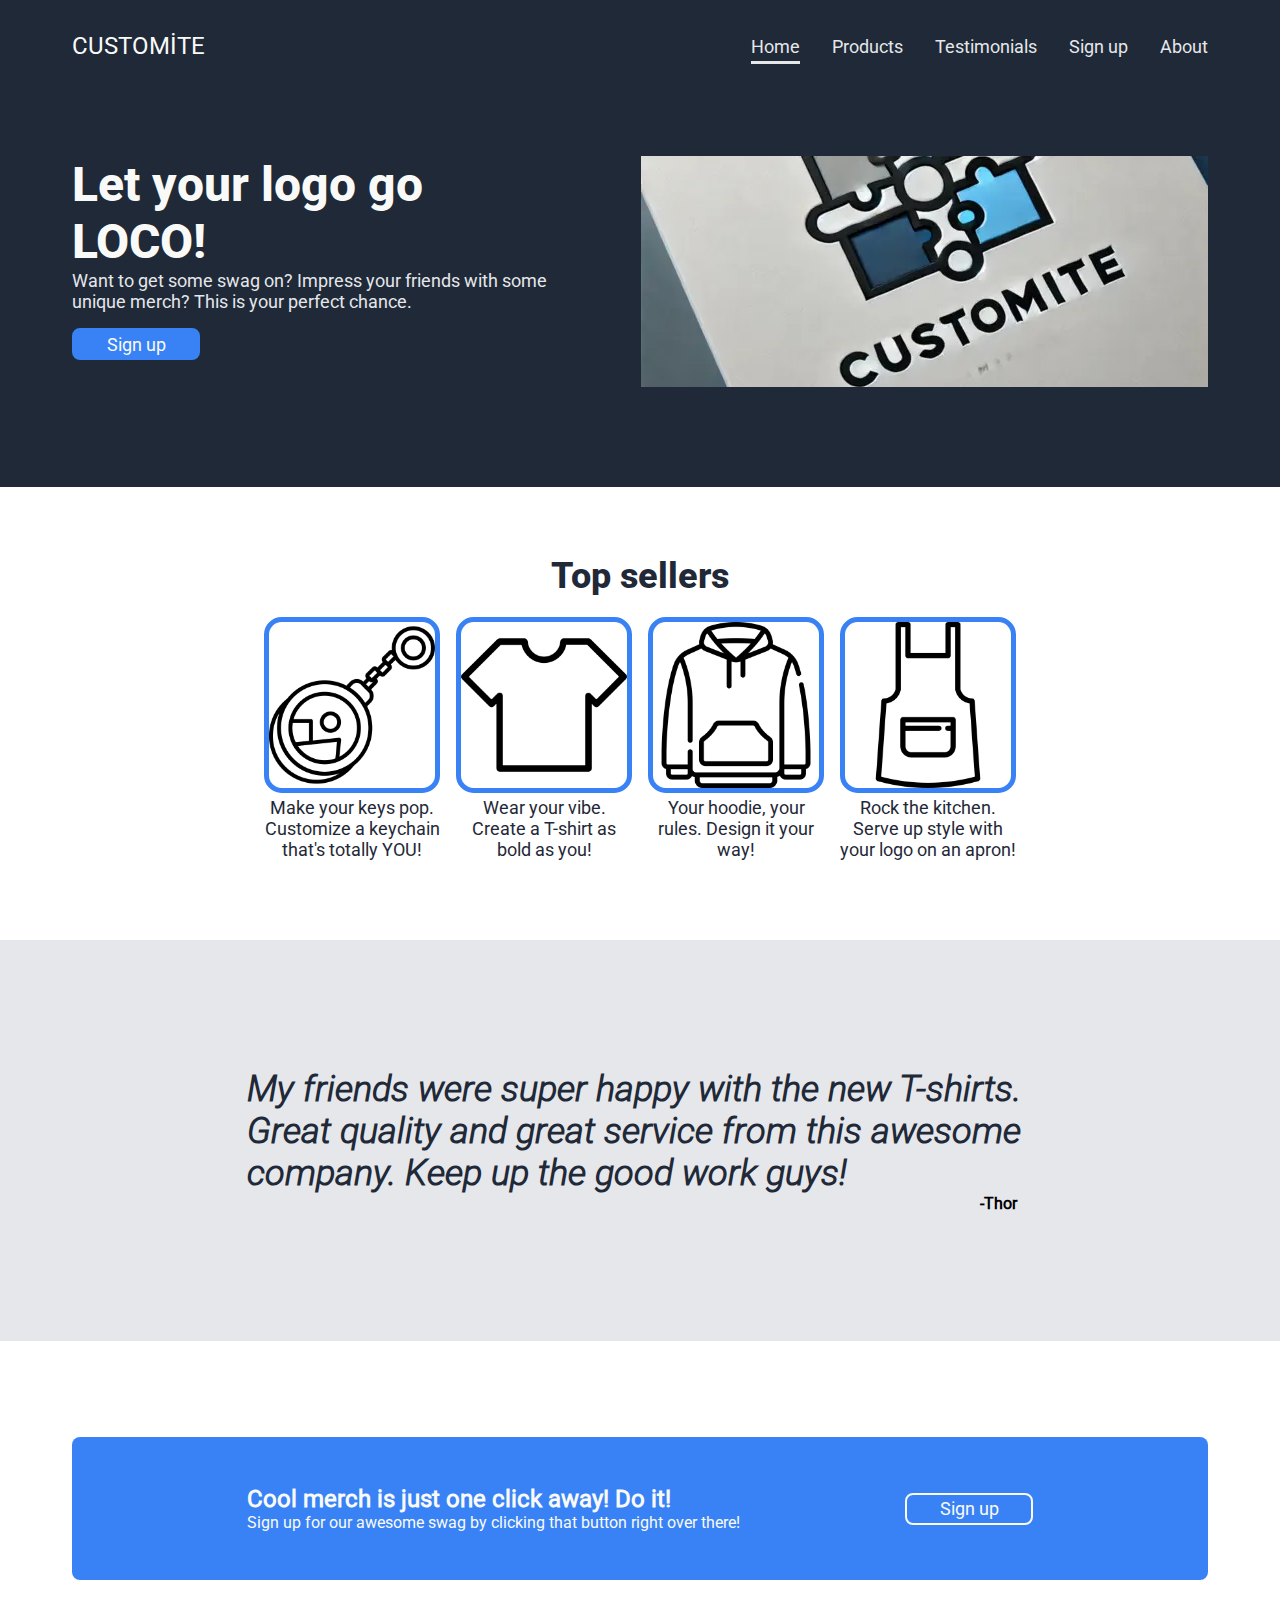
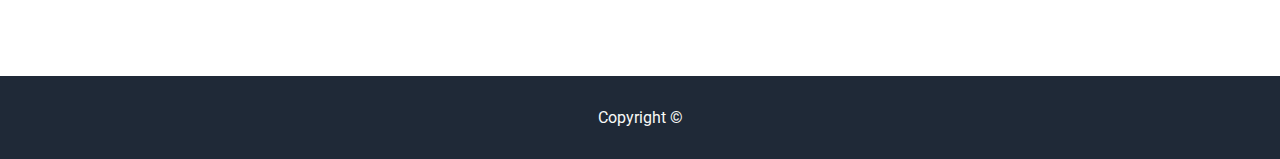
<file: index.html>
<!DOCTYPE html>
<html lang="en">
<head>
    <meta charset="UTF-8">
    <meta name="viewport" content="width=device-width, initial-scale=1.0">
    <link rel="stylesheet" href="./css/common.css">
    <link rel="stylesheet" href="./css/index.css">
    <title>CUSTOMİTE - Home</title>
</head>
<body>
    <header>
        <div class="header-container main-content">
            <a class="logo" href="index.html">CUSTOMİTE</a>
            <nav>
                <ul>
                    <li><a class="highlight" href="#">Home</a></li>
                    <li><a href="pages/product.html">Products</a></li>
                    <li><a href="pages/testimonials.html">Testimonials</a></li>
                    <li><a href="pages/signUp.html">Sign up</a></li>
                    <li><a href="pages/about.html">About</a></li>
                </ul>
            </nav>
        </div>
    </header>
    <main>
        <section class="section-one">
            <div class="main-content container">
                <div class="container-child">
                    <div class="inner-container">
                        <div>
                            <h2>Let your logo go LOCO!</h2>
                            <p>Want to get some swag on? Impress your friends with some unique merch? This is your perfect chance. </p>
                            <a href="./pages/signUp.html">
                                <button class="sign-up">Sign up</button>
                            </a>
                        </div>
                    </div>
                </div>
                <div class="container-child inner-container">
                    <picture>
                        <source srcset="./images/customite_landscape_wide.webp" media="(min-width:954px)" type="image/webp">
                        <source srcset="./images/customite_landscape_wide.png" media="(min-width:954px)" type="image/png">
                        <source srcset="./images/customite_landscape_medium.webp" media="(min-width:830px)" type="image/webp">
                        <source srcset="./images/customite_landscape_medium.png" media="(min-width:830px)" type="image/png">
                        <source srcset="./images/customite_portrait_large.webp" media="(min-width:600px)" type="image/webp">
                        <source srcset="./images/customite_portrait_large.png" media="(min-width:600px)" type="image/png">
                        <source srcset="./images/customite_portrait_small.webp" type="image/webp">
                        <img src="./images/customite_portrait_small.png" alt="Placeholder image">
                    </picture>
                </div>
            </div>
        </section>
        <section class="section-two">
            <div class="secondary-content">
                    <h2>Top sellers</h2>
                    <div class="container">
                        <div class="container">
                            <figure>
                                <picture>
                                    <source srcset="./images/keychain.webp" type="image/webp">
                                    <img src="./images/keychain.png" alt="Stylized keychain icon">
                                </picture>
                                <figcaption>Make your keys pop. Customize a keychain that's totally YOU!</figcaption>
                            </figure>
                            <figure>
                                <picture>
                                    <source srcset="./images/Tshirt.webp" type="image/webp">
                                    <img src="./images/Tshirt.png" alt="Stylized Tshirt icon">
                                </picture>
                                <figcaption>Wear your vibe. Create a T-shirt as bold as you!</figcaption>
                            </figure>
                        </div>
                        <div class="container">
                            <figure>
                                <picture>
                                    <source srcset="./images/hoodie.webp" type="image/webp">
                                    <img src="./images/hoodie.png" alt="Stylized hoodie icon">
                                </picture>
                                <figcaption>Your hoodie, your rules. Design it your way!</figcaption>
                            </figure>
                            <figure>
                                <picture>
                                    <source srcset="./images/apron.webp" type="image/webp">
                                    <img src="./images/apron.png" alt="Stylized apron icon">
                                </picture>
                                <figcaption>Rock the kitchen. Serve up style with your logo on an apron!</figcaption>
                            </figure>
                        </div>
                    </div>
            </div>
        </section>
        <section class="section-three">
            <article class="secondary-content">
                <h2>My friends were super happy with the new T-shirts. Great quality and great service from this awesome company. Keep up the good work guys!</h2>
                <p class="author"><strong>-Thor</strong></p>
            </article>
        </section>
        <section class="cta-section">
            <div class="main-content">
                <div class="cta-container">
                    <div class = "cta secondary-content">
                        <article>
                            <h2>Cool merch is just one click away! Do it!</h2>
                            <p>Sign up for our awesome swag by clicking that button right over there!</p>
                        </article>
                        <a href="./pages/signUp.html">
                            <button class="sign-up">Sign up</button>
                        </a>
                    </div>
                </div>
            </div>
        </section>
    </main>
    <footer>
        <div>Copyright &copy;</div>
    </footer>
</body>
</html>
</file>
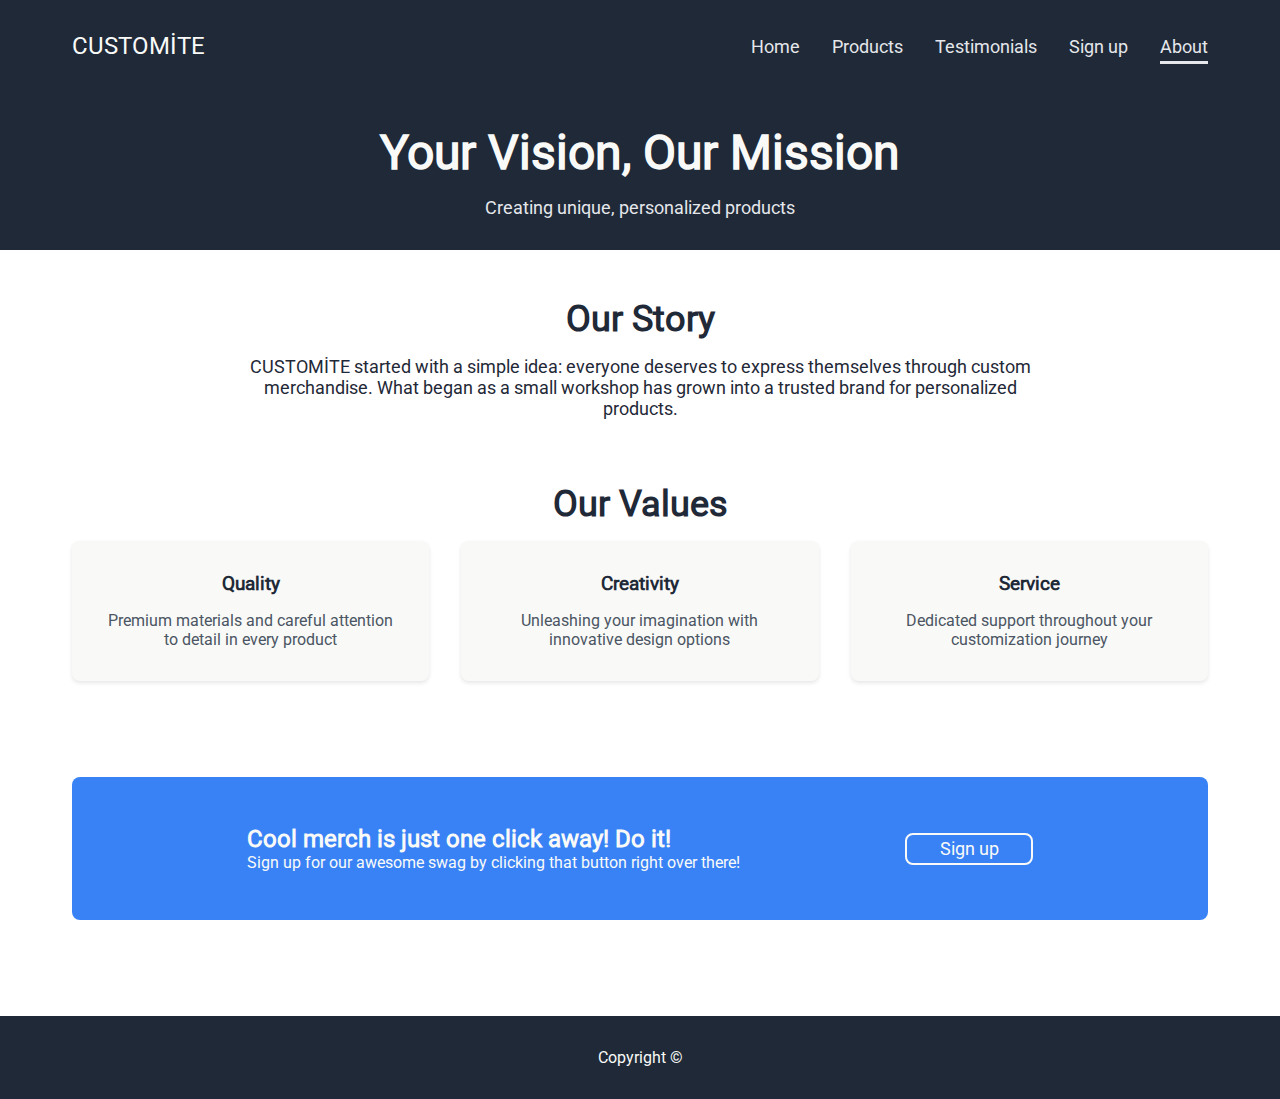
<file: pages/about.html>
<!DOCTYPE html>
<html lang="en">
<head>
    <meta charset="UTF-8">
    <meta name="viewport" content="width=device-width, initial-scale=1.0">
    <link rel="stylesheet" href="../css/common.css">
    <link rel="stylesheet" href="../css/about.css">
    <title>CUSTOMİTE - About</title>
</head>
<body>
    <header>
        <div class="main-content header-container">
            <a class="logo" href="../index.html">CUSTOMİTE</a>
            <nav>
                <ul>
                    <li><a href="../index.html">Home</a></li>
                    <li><a href="product.html">Products</a></li>
                    <li><a href="testimonials.html">Testimonials</a></li>
                    <li><a href="signUp.html">Sign up</a></li>
                    <li><a class="highlight" href="#">About</a></li>
                </ul>
            </nav>
        </div>
    </header>

    <main>
        <section class="hero">
            <div class="hero-content">
                <h1>Your Vision, Our Mission</h1>
                <p>Creating unique, personalized products</p>
            </div>
        </section>

        <section class="story">
            <div class="main-content">
                <div class="story-text">
                    <h2>Our Story</h2>
                    <p>CUSTOMİTE started with a simple idea: everyone deserves to express themselves through custom merchandise. What began as a small workshop has grown into a trusted brand for personalized products.</p>
                </div>
                <div class="values">
                    <h2>Our Values</h2>
                    <div class="values-container">
                        <div class="value-item">
                            <h3>Quality</h3>
                            <p>Premium materials and careful attention to detail in every product</p>
                        </div>
                        <div class="value-item">
                            <h3>Creativity</h3>
                            <p>Unleashing your imagination with innovative design options</p>
                        </div>
                        <div class="value-item">
                            <h3>Service</h3>
                            <p>Dedicated support throughout your customization journey</p>
                        </div>
                    </div>
                </div>
            </div>
        </section>
        
        <section class="cta-section">
            <div class="main-content">
                <div class="cta-container">
                    <div class = "cta secondary-content">
                        <article>
                            <h2>Cool merch is just one click away! Do it!</h2>
                            <p>Sign up for our awesome swag by clicking that button right over there!</p>
                        </article>
                        <a href="../pages/signUp.html">
                            <button class="sign-up">Sign up</button>
                        </a>
                    </div>
                </div>
            </div>
        </section>
    </main>

    <footer>
        <div>Copyright &copy;</div>
    </footer>
</body>
</html>
</file>
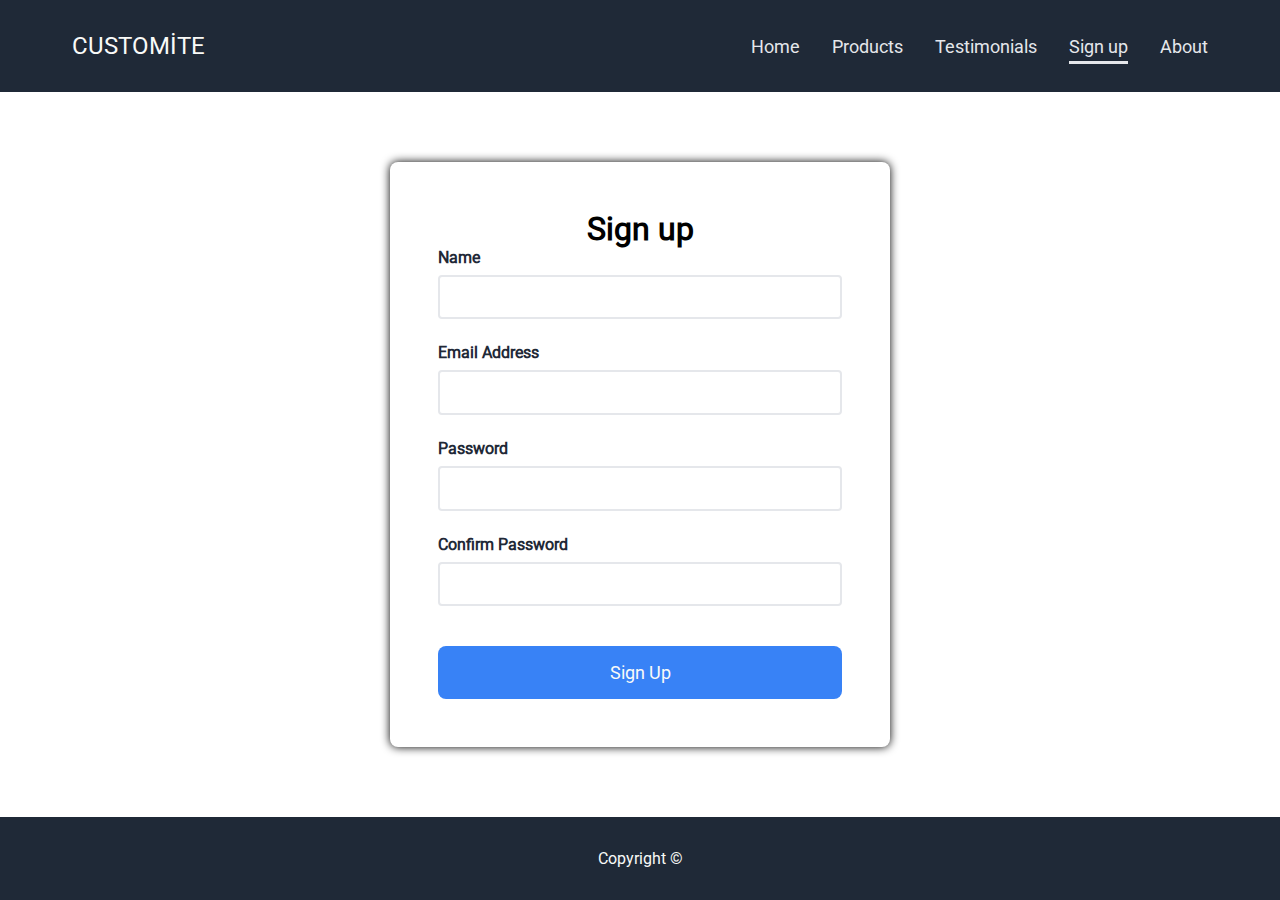
<file: pages/signUp.html>
<!DOCTYPE html>
<html lang="en">
<head>
    <meta charset="UTF-8">
    <meta name="viewport" content="width=device-width, initial-scale=1.0">
    <title>CUSTOMİTE - Sign Up</title>
    <link rel="stylesheet" href="../css/common.css">
    <link rel="stylesheet" href="../css/signup.css">
</head>
<body>
    <header>
        <div class="main-content header-container">
            <a class="logo" href="../index.html">CUSTOMİTE</a>
            <nav>
                <ul>
                    <li><a href="../index.html">Home</a></li>
                    <li><a href="product.html">Products</a></li>
                    <li><a href="testimonials.html">Testimonials</a></li>
                    <li><a class="highlight" href="#">Sign up</a></li>
                    <li><a href="about.html">About</a></li>
                </ul>
            </nav>
        </div>
    </header>
    <main>
        <div class="signUp-container">
            <h1>Sign up</h1>
            <form>
                <div class="form-group">
                    <label for="name">Name</label>
                    <input type="text" id="name" required>
                </div>
                <div class="form-group">
                    <label for="email">Email Address</label>
                    <input type="email" id="email" required>
                </div>
                <div class="form-group">
                    <label for="password">Password</label>
                    <input type="password" id="password" required>
                </div>
                <div class="form-group">
                    <label for="confirm-password">Confirm Password</label>
                    <input type="password" id="confirm-password" required>
                </div>
                <button type="submit" class="submit-btn">Sign Up</button>
            </form>
        </div>
    </main>
    <footer>
        <div class="footer-content">Copyright ©</div>
    </footer>
</body>
</html>
</file>
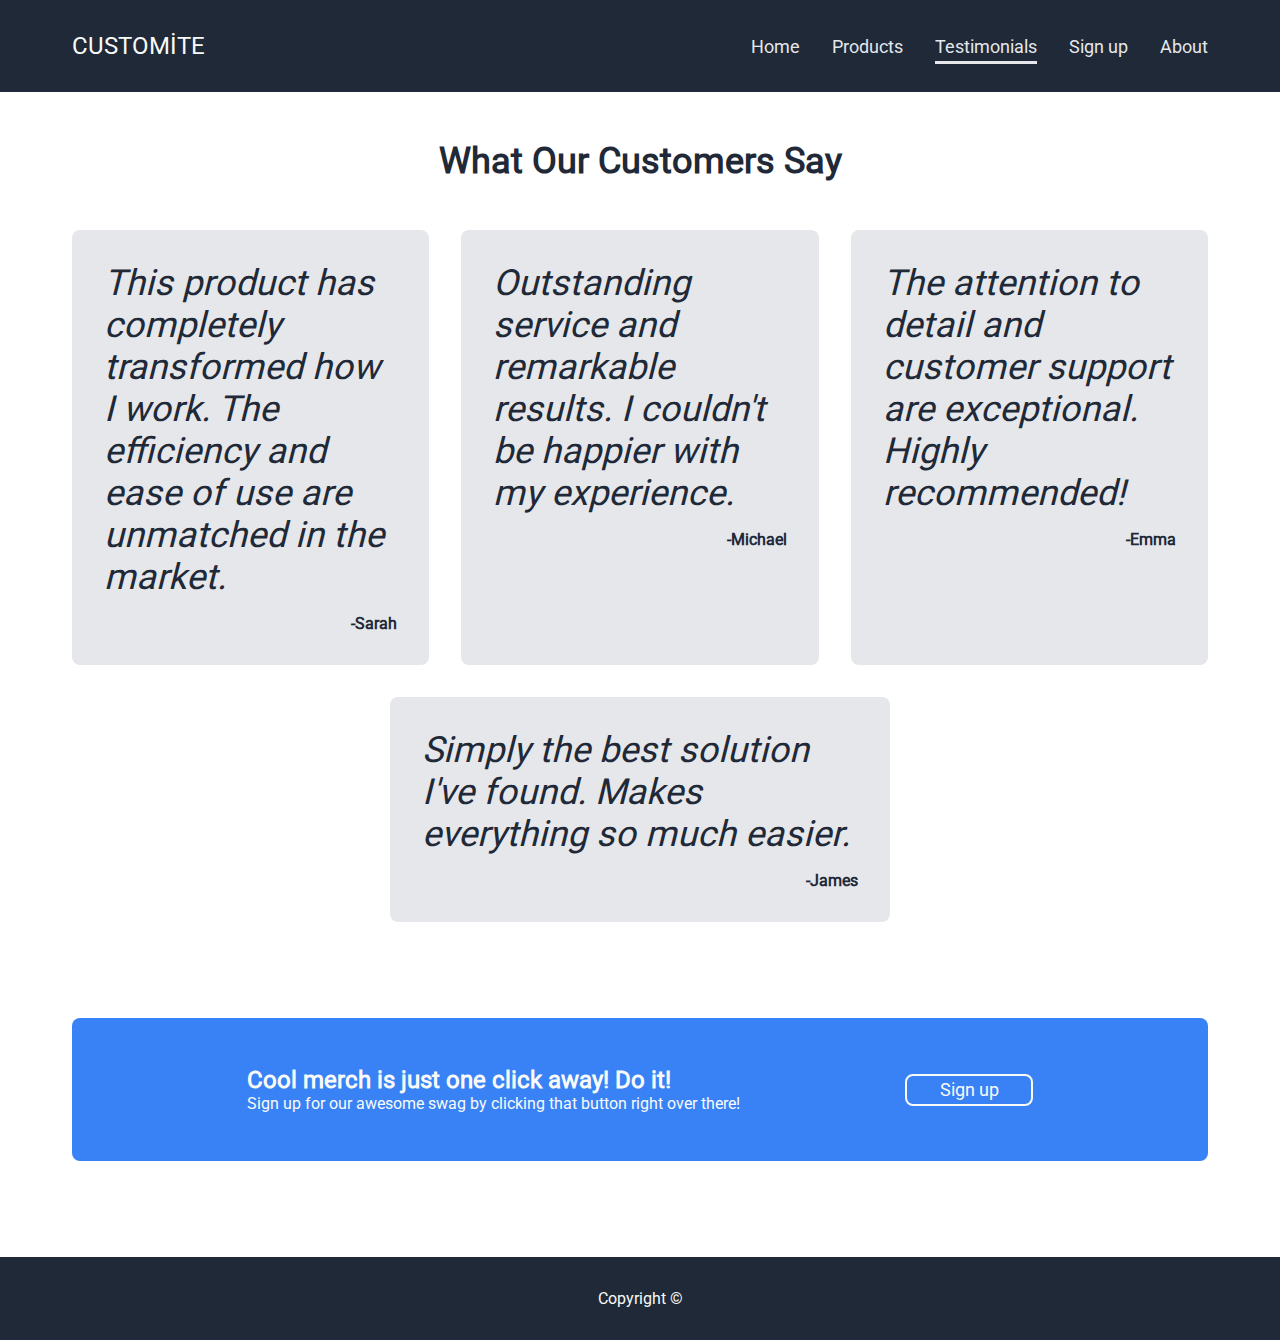
<file: pages/testimonials.html>
<!DOCTYPE html>
<html lang="en">
<head>
    <meta charset="UTF-8">
    <meta name="viewport" content="width=device-width, initial-scale=1.0">
    <title>CUSTOMİTE - Testimonials</title>
    <link rel="stylesheet" href="../css/common.css">
    <link rel="stylesheet" href="../css/testimonials.css">
</head>
<body>
    <header>
        <div class="main-content header-container">
            <a class="logo" href="../index.html">CUSTOMİTE</a>
            <nav>
                <ul>
                    <li><a href="../index.html">Home</a></li>
                    <li><a href="product.html">Products</a></li>
                    <li><a class="highlight" href="#">Testimonials</a></li>
                    <li><a href="signUp.html">Sign up</a></li>
                    <li><a href="about.html">About</a></li>
                </ul>
            </nav>
        </div>
    </header>

    <main>
        <section class="testimonials-header">
            <h1>What Our Customers Say</h1>
        </section>

        <section class="main-content testimonials-box">
            <div class="testimonials-card">
                <div class="quote">This product has completely transformed how I work. The efficiency and ease of use are unmatched in the market.</div>
                <div class="author">-Sarah</div>
            </div>
            
            <div class="testimonials-card">
                <div class="quote">Outstanding service and remarkable results. I couldn't be happier with my experience.</div>
                <div class="author">-Michael</div>
            </div>
            
            <div class="testimonials-card">
                <div class="quote">The attention to detail and customer support are exceptional. Highly recommended!</div>
                <div class="author">-Emma</div>
            </div>
            
            <div class="testimonials-card">
                <div class="quote">Simply the best solution I've found. Makes everything so much easier.</div>
                <div class="author">-James</div>
            </div>
        </section>

        <section class="cta-section">
            <div class="main-content">
                <div class="cta-container">
                    <div class = "cta secondary-content">
                        <article>
                            <h2>Cool merch is just one click away! Do it!</h2>
                            <p>Sign up for our awesome swag by clicking that button right over there!</p>
                        </article>
                        <a href="../pages/signUp.html">
                            <button class="sign-up">Sign up</button>
                        </a>
                    </div>
                </div>
            </div>
        </section>
        
    </main>

    <footer>
        <div class="footer-content">Copyright ©</div>
    </footer>
</body>
</html>
</file>
<file: css/common.css>
@font-face {
    font-family: "Roboto";
    src: url(../fonts/Roboto.ttf) format('truetype');
    font-weight: 400;
    font-style: normal;
}

@font-face {
    font-family: "Roboto-Extra-Bold";
    src: url(../fonts/Roboto.ttf) format('truetype');
    font-weight: 800;
    font-style: normal;
}

@font-face {
    font-family: "Roboto-Light-Italic";
    src: url(../fonts/Roboto-Italic.ttf) format('truetype');
    font-weight: 300;
    font-style: italic;
}

:root {
    --main-bg-color: #1F2937;
    --main-txt-color: #F9FAF8;
    --secondary-txt-color: #E5E7EB;
    --action-bg-color: #3882F6;
    --value-txt-color: #4B5563;
    --sign-up-form-bg-color: white;
    --submit-btn-gb: #2563eb;
    --main-txt: 3rem;
    --info-txt: 2.25rem;
    --header-txt: 1.5rem;
    --secondary-txt: 1.125rem;
}

* {
    font-family: "Roboto", sans-serif;
    margin: 0;
    padding: 0;
    box-sizing: border-box;
}

body {
    min-height: 100vh;
    display: flex;
    flex-direction: column;
}

header {
    position: sticky;
    top: 0;
    background-color: var(--main-bg-color);
    padding: 2rem 0;
}

footer {
    background-color: var(--main-bg-color);
    color: var(--main-txt-color);
    padding: 2rem;
    text-align: center;
}

a {
    text-decoration: none;
    white-space: nowrap;
}

.highlight {
    text-decoration: underline;
    text-decoration-thickness: 0.2rem;
    text-underline-offset: 8px;
}

.header-container {
    display: flex;
    justify-content: space-between;
    align-items: center;
}

.main-content {
    max-width: 1200px;
    margin: 0px auto;
    padding: 0px 2rem;
}

.secondary-content {
    max-width: 850px;
    margin: 0px auto;
    padding: 0px 2rem;
}

.logo {
    color: var(--main-txt-color);
    font-size: var(--header-txt);
}

nav ul {
    display: flex;
    list-style: none;
    flex-direction: row;
    gap: 2rem;
    padding-left: 2rem;
}

nav a {
    color: var(--secondary-txt-color);
    font-size: var(--secondary-txt);
}

main {
    flex: 1;
    display: flex;
    flex-direction: column;
}

.cta-section {
    padding: 6rem 0px;
}

.cta-container {
    flex: 1 1 0px;
    border-radius: 8px;
    padding-top: 3rem;
    padding-bottom: 3rem;
    background-color: var(--action-bg-color);
    color: var(--main-txt-color);
}

.cta {
    display: flex;
    flex-direction: row;
    justify-content: space-between;
    align-items: center;
    gap: 20px;
}

.sign-up {
    border: 2px solid;
    border-radius: 0.5rem;
    font-size: 1.125rem;
    cursor: pointer;
    min-width: 8rem;
    min-height: 2rem;
    background-color: var(--action-bg-color);
    color: var(--main-txt-color);
    border-color: var(--main-txt-color);
}

@media (max-width: 768px) {
    .cta {
        flex-direction: column;
        text-align: center;
        gap: 2rem;
    }
}

@media (max-width:500px) {
    nav ul {
        flex-direction: column;
        gap: 1rem;
    }
}
</file>
<file: css/index.css>
.section-one {
    padding: 4rem 0px 6rem 0px;
    background-color: var(--main-bg-color);
}

.section-one .container {
    display: flex;
    flex-direction: row;
    justify-content: space-between;
    gap: 2rem;
}

.section-one h2 {
    font-family: "Roboto-Extra-Bold", sans-serif;
    font-size: var(--main-txt);
    color: var(--main-txt-color);
}

.section-one p {
    font-size: var(--secondary-txt);
    color: var(--secondary-txt-color);
}

.section-one button {
    margin-top: 1rem;
    border-color: var(--action-bg-color);
}

.section-one .container-child {
    flex: 1;
}

.section-one .container-child>div * {
    max-width: 490px;
}

.section-two {
    padding: 3rem 0px;
    margin-bottom: 2rem;
}

.section-two article {
    max-height: 75%;
}

.section-two .container {
    display: flex;
    flex-direction: row;
    justify-content: center;
    flex-wrap: wrap;
    gap: 1rem 1rem;
    font-size: var(--secondary-txt);
}

.section-two h2 {
    font-family: "Roboto-Extra-Bold", sans-serif;
    font-size: var(--info-txt);
    color: var(--main-bg-color);
    text-align: center;
    margin-top: 20px;
    margin-bottom: 20px;
}

.section-two img,
figcaption {
    max-width: 11rem;
    text-align: center;
}

.section-two figcaption {
    color: var(--main-bg-color);
}

.section-two img {
    border: 5px solid;
    border-radius: 10%;
    border-color: var(--action-bg-color);
}

.section-three {
    padding: 8rem 0px;
    background-color: var(--secondary-txt-color);
}

.section-three article {
    display: flex;
    flex-direction: column;
    justify-content: center;
    height: 100%;
}

.section-three h2 {
    font-family: "Roboto-Light-Italic", sans-serif;
    font-size: var(--info-txt);
    color: var(--main-bg-color);
}

.section-three .author {
    text-align: right;
    padding-right: 1rem;
}

@media (max-width: 830px) {
    .section-one .container {
        flex-direction: column;
        gap: 2rem;
    }

    .section-one .inner-container {
        display: flex;
        flex-direction: column;
        align-items: center;
        text-align: center;
    }
}
</file>
<file: css/about.css>
.hero {
    background-color: var(--main-bg-color);
    padding: 2rem 2rem;
    text-align: center;
    color: var(--main-txt-color);
}

.hero h1 {
    font-size: var(--main-txt);
    margin-bottom: 1rem;
}

.hero p {
    font-size: var(--secondary-txt);
    color: var(--secondary-txt-color);
}

.story-text {
    text-align: center;
    margin-top: 3rem;
    margin-bottom: 4rem;
}

.story-text h2,
.values h2 {
    color: var(--main-bg-color);
    font-size: var(--info-txt);
    margin-bottom: 1rem;
    text-align: center;
}

.story-text p {
    color: var(--main-bg-color);
    font-size: var(--secondary-txt);
    max-width: 800px;
    margin: 0 auto;
}

.values-container {
    display: flex;
    justify-content: space-between;
    gap: 2rem;
    flex-wrap: wrap;
    text-align: center;
}

.value-item {
    flex: 1;
    min-width: 300px;
    padding: 2rem;
    background-color: var(--main-txt-color);
    border-radius: 8px;
    box-shadow: 0 2px 4px rgba(0, 0, 0, 0.1);
}

.value-item h3 {
    color: var(--main-bg-color);
    margin-bottom: 1rem;
}

.value-item p {
    color: var(--value-txt-color);
}

@media (max-width: 768px) {
    .values-container {
        flex-direction: column;
    }
}
</file>
<file: css/signup.css>
main {
    padding: 3rem;
}

.signUp-container {
    background-color: var(--sign-up-form-bg-color);
    padding: 3rem;
    border-radius: 8px;
    box-shadow: 0 0 10px;
    width: 100%;
    max-width: 500px;
    margin: auto;
    align-self: center;
}

.signUp-container h1 {
    text-align: center;
}

.form-group {
    margin-bottom: 1.5rem;
}

label {
    display: block;
    color: var(--main-bg-color);
    margin-bottom: 0.5rem;
    font-weight: bold;
}

input {
    width: 100%;
    padding: 0.8rem;
    border: 2px solid var(--secondary-txt-color);
    border-radius: 4px;
}

input:focus {
    outline: none;
    border-color: var(--action-bg-color);
}

.submit-btn {
    background-color: var(--action-bg-color);
    color: var(--main-txt-color);
    border: none;
    padding: 1rem 2rem;
    border-radius: 8px;
    font-size: var(--secondary-txt);
    cursor: pointer;
    width: 100%;
    margin-top: 1rem;
}

.submit-btn:hover {
    background-color: var(--submit-btn-gb);
}

@media (max-width: 768px) {
    .signUp-container {
        padding: 2rem;
    }
}
</file>
<file: css/testimonials.css>
.testimonials-header {
    text-align: center;
    padding: 3rem 0;
}

.testimonials-header h1 {
    color: var(--main-bg-color);
    font-size: var(--info-txt);
    font-weight: 900;
}

.testimonials-box {
    display: flex;
    flex-wrap: wrap;
    justify-content: center;
    gap: 2rem;
}

.testimonials-card {
    background-color: var(--secondary-txt-color);
    padding: 2rem;
    border-radius: 8px;
    flex: 1;
    min-width: 300px;
    max-width: 500px;
}

.testimonials-card .quote {
    color: var(--main-bg-color);
    font-size: var(--info-txt);
    font-style: italic;
    font-weight: 300;
    margin-bottom: 1rem;
}

.testimonials-card .author {
    color: var(--main-bg-color);
    font-weight: bold;
    text-align: right;
}

@media (max-width: 768px) {
    .testimonial-card {
        flex: 1 1 100%;
    }

    .signUp-container {
        padding: 2rem;
    }
}
</file>
